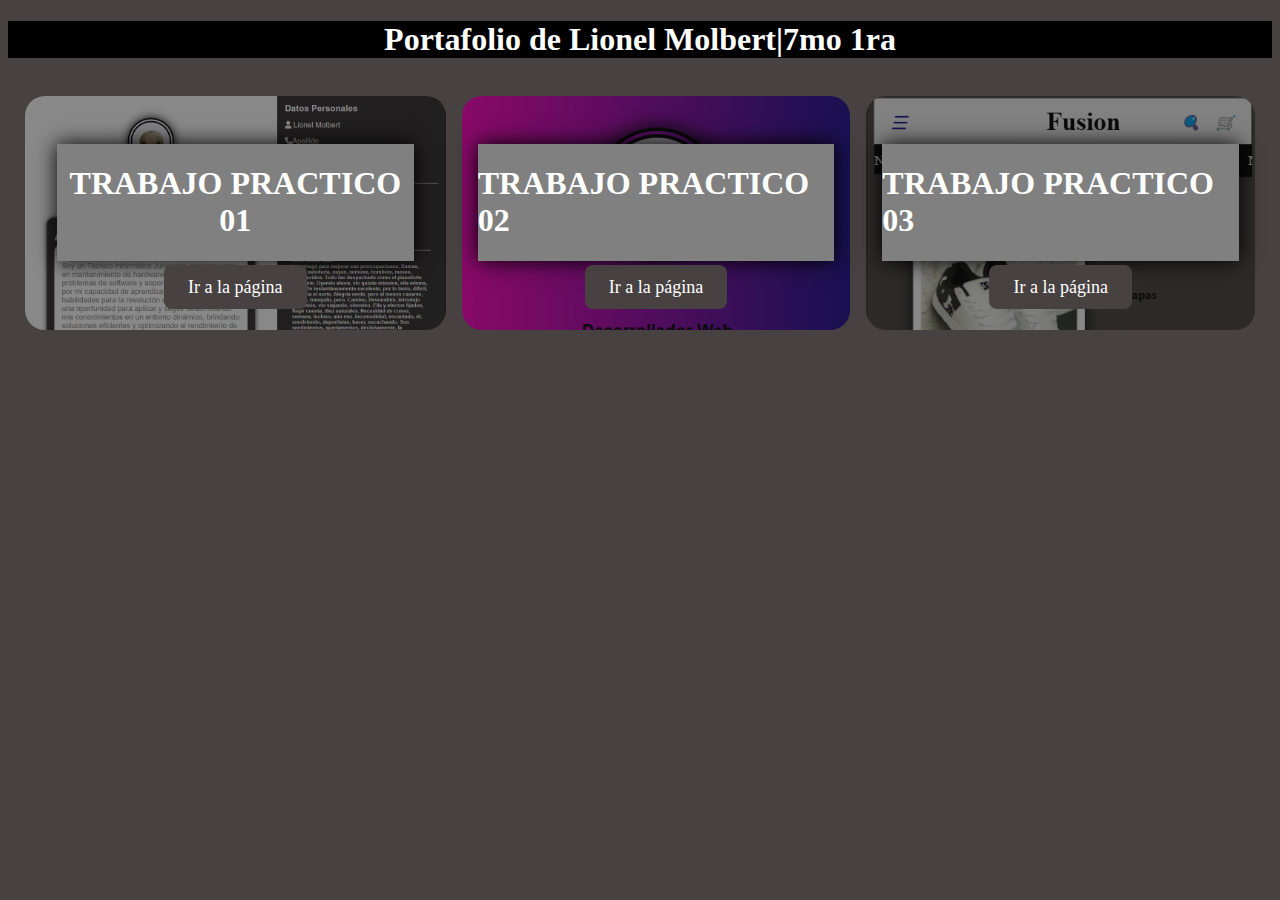
<file: index.html>
<!DOCTYPE html>
<html lang="en">
<head>
    <meta charset="UTF-8">
    <meta name="viewport" content="width=device-width, initial-scale=1.0">
    <link rel="stylesheet" href="styles.css">

    <title>Portafolio chaza</title>
</head>
<body>
    <header>
        <h1>Portafolio de Lionel Molbert|7mo 1ra </h1>
    </header>
    <main>
        <section class="perfil">
            <div class="foto">
              <h1>TRABAJO PRACTICO 01</h1>
            </div>
            <div class="datos">
                <a href="./tp00/index.html" class="boton">Ir a la página</a>
            </div>

        </section>
        <section class="redes">
            <div class="foto">
                <h1>TRABAJO PRACTICO 02</h1>
            </div>
            <div class="datos">
                <a href="./tp01/tarjeta.html" class="boton">Ir a la página</a>
            </div>
        </section>
        <section class="redes1">
            <div class="foto">
                <h1>TRABAJO PRACTICO 03</h1>
            </div>
            <div class="datos">
                <a href="./tp02/index.html" class="boton">Ir a la página</a>
            </div>
        </section>
  
            
        </section> 
    </main>
</body>
</html>
</file>
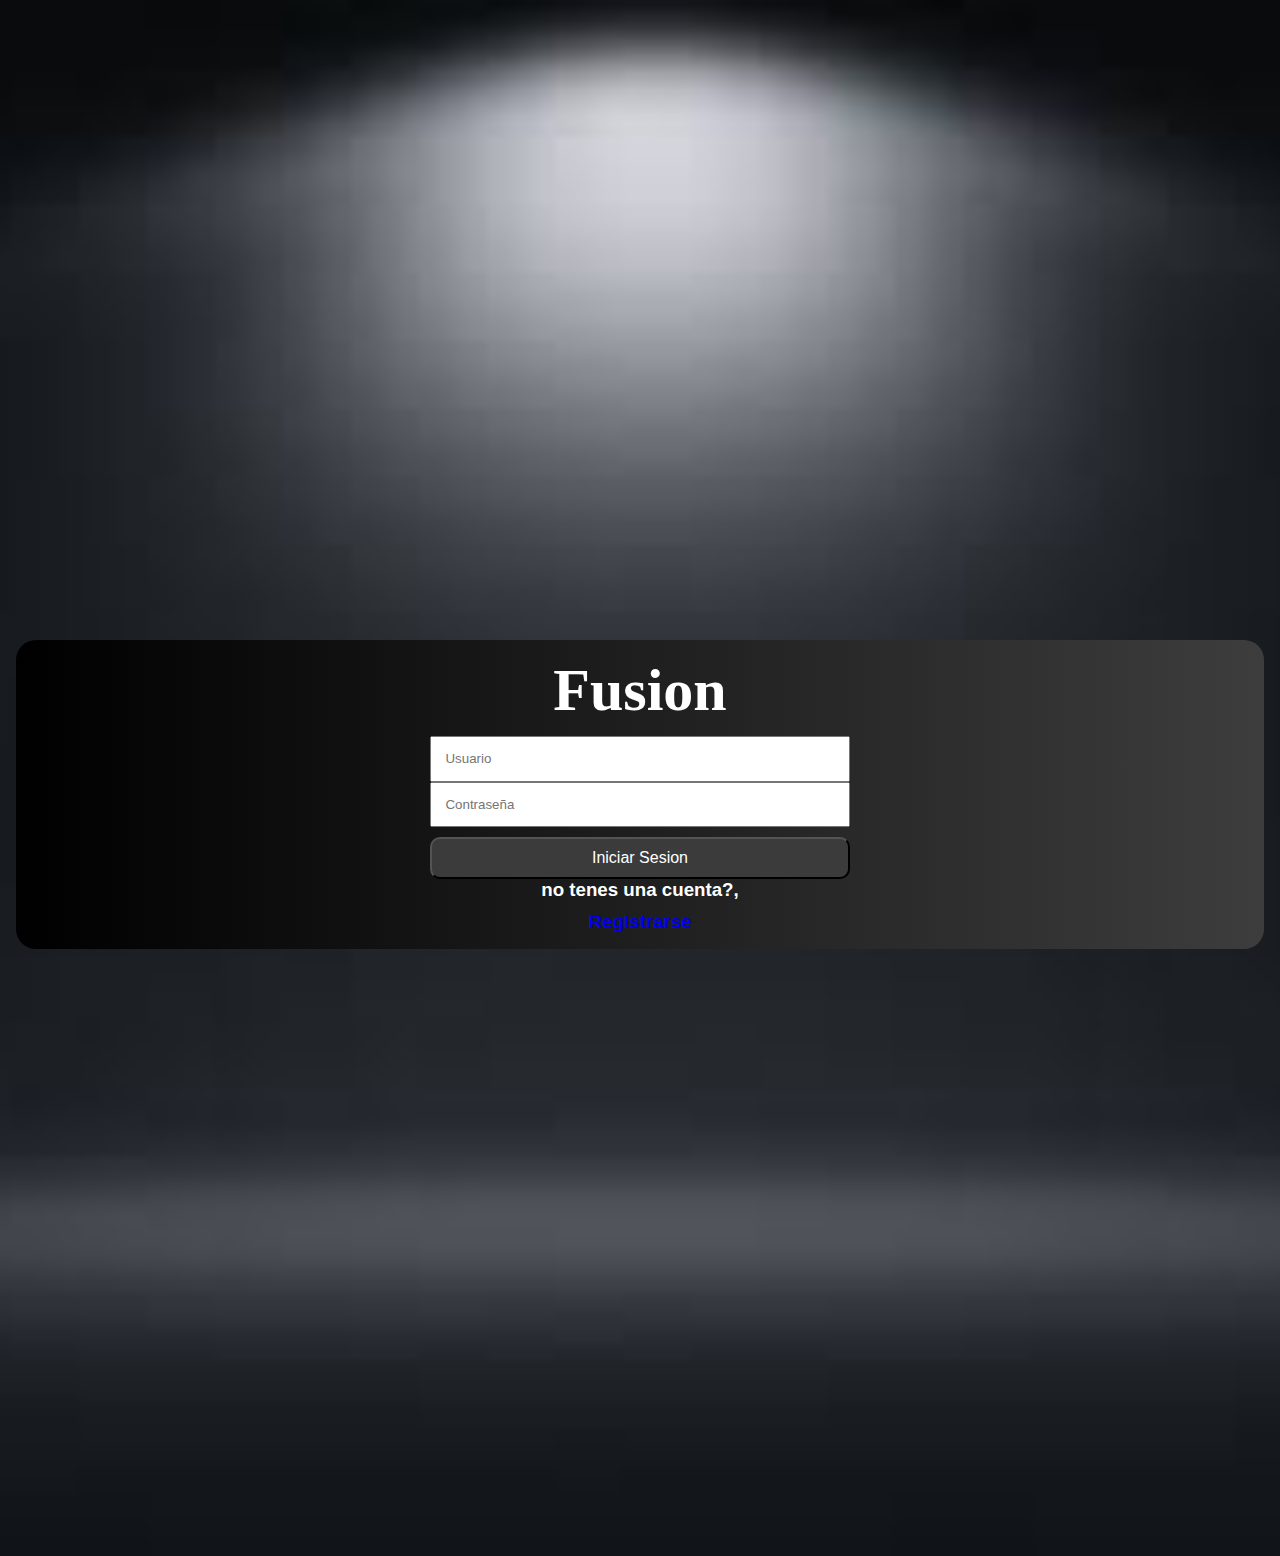
<file: tp02/index.html>
<!DOCTYPE html>
<html lang="en">
<head>
    <meta charset="UTF-8">
    <meta name="viewport" content="width=device-width, initial-scale=1.0">
    <link rel="stylesheet" href="./styles.css">
    <title>login</title>
</head>
<body>
    
    <section class="perfil">
        <div class="h1">
            <h1>Fusion</h1>
        </div>
        <div>
        <input class="usuario" placeholder="Usuario">
        <input type="password"class="contraseña" placeholder="Contraseña">
        <a href="./marketplace.html">
        <button class="iniciar">Iniciar Sesion</button>
        </a>
        <h3>no tenes una cuenta?,<a href="./registrarse.html">Registrarse</a></h3>
        </div>
    </section>
</body>
</html>
</file>
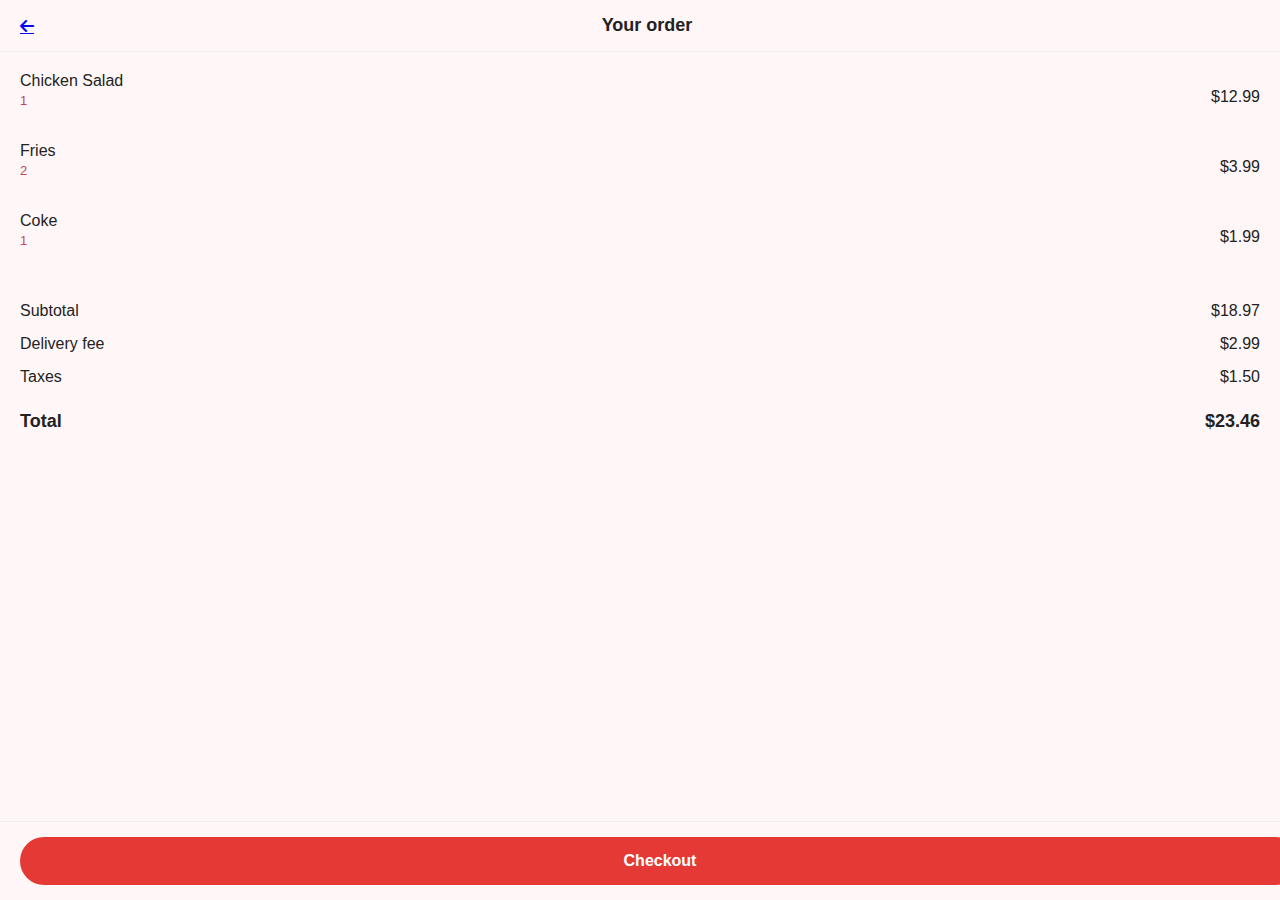
<file: prueba07/carrito.html>
<!DOCTYPE html>
<html lang="en">
<head>
  <meta charset="UTF-8" />
  <meta name="viewport" content="width=device-width, initial-scale=1.0"/>
  <title>Your Order</title>
  <link rel="stylesheet" href="https://cdnjs.cloudflare.com/ajax/libs/font-awesome/6.7.2/css/all.min.css" crossorigin="anonymous" referrerpolicy="no-referrer"/>
  <link rel="stylesheet" href="carrito.css" />
</head>
<body>


  <header class="top-bar">
    <a href="italianplace.html"<i class="fa fa-arrow-left"></i></a>
    <h1>Your order</h1>
  </header>


  <div class="order-list">
    <div class="order-item">
      <div>
        <p class="item-name">Chicken Salad</p>
        <p class="item-qty">1</p>
      </div>
      <p class="item-price">$12.99</p>
    </div>

    <div class="order-item">
      <div>
        <p class="item-name">Fries</p>
        <p class="item-qty">2</p>
      </div>
      <p class="item-price">$3.99</p>
    </div>

    <div class="order-item">
      <div>
        <p class="item-name">Coke</p>
        <p class="item-qty">1</p>
      </div>
      <p class="item-price">$1.99</p>
    </div>
  </div>

 
  <div class="totals">
    <div class="line">
      <span>Subtotal</span>
      <span>$18.97</span>
    </div>
    <div class="line">
      <span>Delivery fee</span>
      <span>$2.99</span>
    </div>
    <div class="line">
      <span>Taxes</span>
      <span>$1.50</span>
    </div>
    <div class="line total">
      <span>Total</span>
      <span>$23.46</span>
    </div>
  </div>

  <div class="checkout-container">
    <button class="checkout-btn">Checkout</button>
  </div>

</body>
</html>
</file>
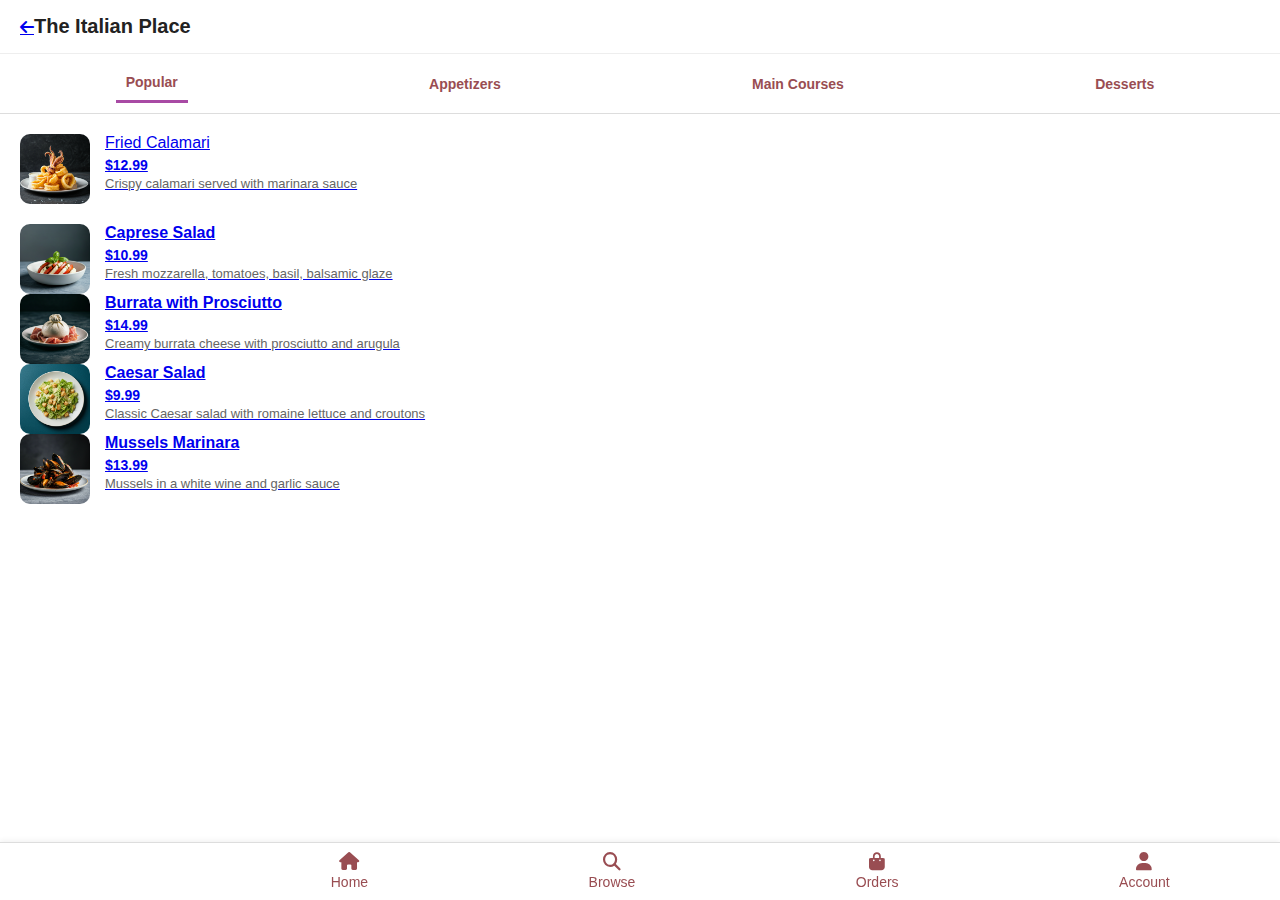
<file: prueba07/italianplace.html>
<!DOCTYPE html>
<html lang="en">
<head>
  <meta charset="UTF-8" />
  <meta name="viewport" content="width=device-width, initial-scale=1.0"/>
  <title>The Italian Place</title>
  <link rel="stylesheet" href="https://cdnjs.cloudflare.com/ajax/libs/font-awesome/6.7.2/css/all.min.css" crossorigin="anonymous" referrerpolicy="no-referrer"/>
  <link rel="stylesheet" href="styles.css" />
</head>
<body>


  <header class="top-bar">
    <a href="index.html"<i class="fa fa-arrow-left"></i></a>
    <h1 class="titulo">The Italian Place</h1>
  </header>


  <div class="tabs">
    <button class="tab active">Popular</button>
    <button class="tab">Appetizers</button>
    <button class="tab">Main Courses</button>
    <button class="tab">Desserts</button>
  </div>

 
  <div class="menu-list">
    <div class="menu-item">
      <img src="./img/calamari.png" alt="Fried Calamari">
      <div>
        <a href="carrito.html"<h4>Fried Calamari</h4>
        <p class="price">$12.99</p>
        <p class="desc">Crispy calamari served with marinara sauce</p>
      </div>
    </div>

    <div class="menu-item">
      <img src="./img/caprese.png   " alt="Caprese Salad">
      <div>
        <h4>Caprese Salad</h4>
        <p class="price">$10.99</p>
        <p class="desc">Fresh mozzarella, tomatoes, basil, balsamic glaze</p>
      </div>
    </div>

    <div class="menu-item">
      <img src="./img/burrata.png" alt="Burrata with Prosciutto">
      <div>
        <h4>Burrata with Prosciutto</h4>
        <p class="price">$14.99</p>
        <p class="desc">Creamy burrata cheese with prosciutto and arugula</p>
      </div>
    </div>

    <div class="menu-item">
      <img src="./img/caesar.png" alt="Caesar Salad">
      <div>
        <h4>Caesar Salad</h4>
        <p class="price">$9.99</p>
        <p class="desc">Classic Caesar salad with romaine lettuce and croutons</p>
      </div>
    </div>

    <div class="menu-item">
      <img src="./img/mussels.png" alt="Mussels Marinara">
      <div>
        <h4>Mussels Marinara</h4>
        <p class="price">$13.99</p>
        <p class="desc">Mussels in a white wine and garlic sauce</p>
      </div>
    </div>
  </div>

  <nav class="footer-nav">
    <a href="#"><i class="fa fa-home"></i><span>Home</span></a>
    <a href="#"><i class="fa fa-search"></i><span>Browse</span></a>
    <a href="#"><i class="fa fa-shopping-bag"></i><span>Orders</span></a>
    <a href="#"><i class="fa fa-user"></i><span>Account</span></a>
  </nav>

</body>
</html>
</file>
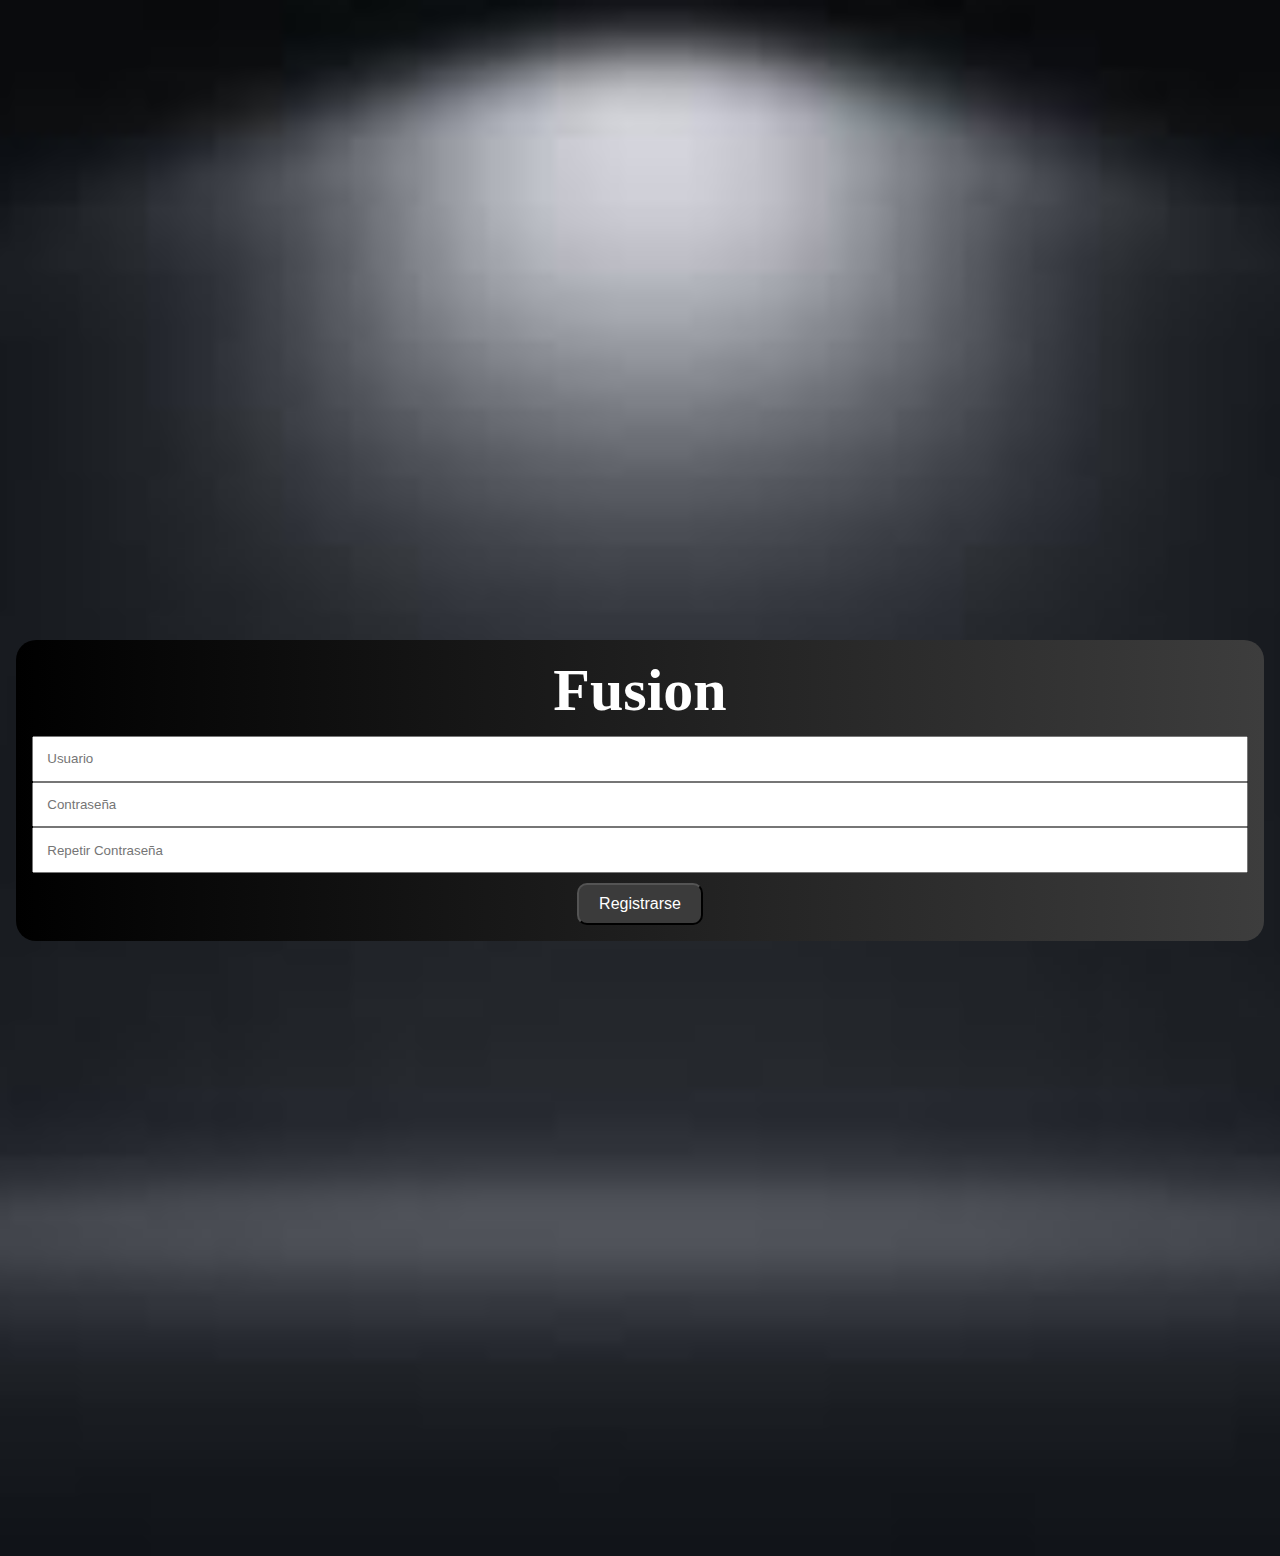
<file: tp02/registrarse.html>
<!DOCTYPE html>
<html lang="en">
<head>
    <meta charset="UTF-8">
    <meta name="viewport" content="width=device-width, initial-scale=1.0">
    <link rel="stylesheet" href="./styles.css">
    <title>login</title>
</head>
<body>

    <section class="perfil">
        <div class="h1">
            <h1>Fusion</h1>
        </div>
        <input class="usuario" placeholder="Usuario">
        <input type="password"class="contraseña" placeholder="Contraseña">
        <input type="password"class="contraseña" placeholder="Repetir Contraseña">
        <a href="./marketplace.html">
        <button class="iniciar">Registrarse</button>
        </a>
        
    </section>
</body>
</html>
</file>
<file: styles.css>
body{
    background-color: #484141;
}

header{
    text-align: center;
    background-color: black;
    color: white;
}
main{
    flex-direction: row;
    display: flex;
    padding: 1em;
    margin: 1px;
    gap: 1em;
}

.perfil{
       
        flex-direction: column;
        display: flex;
        gap: 1em;
        background: linear-gradient(to right, rgba(19, 19, 19, 0.5), rgba(18, 18, 18, 0.5)), url('./img/cv.jpg.png');
        background-position: unset  ;
        background-size: cover;
        width:30%;
        border-radius: 20px 20px 20px 20px;
        text-align: center;
        padding: 2em;
        place-items: center;    
        .foto{
            box-shadow: 0px 0px 20px 0px black ;
            background-color: gray;
            margin-top: 1em;
            overflow: hidden;
            display: flex;
            color: white;
            
            
            
        }  
    }
.perfil:hover {
        transform: scale(1.1); /* Aumenta el tamaño del elemento */
        background-color: #000000; /* Cambia el color de fondo */
}  
.redes:hover {
    transform: scale(1.1); /* Aumenta el tamaño del elemento */
    background-color: #000000; /* Cambia el color de fondo */
}  
    



img{
    width: 100%;
    height: 100%;
    object-fit: cover;
}

.redes{
    background: linear-gradient(to right, rgba(19, 19, 19, 0.5), rgba(18, 18, 18, 0.5)), url('./img/tarjeta.jpg.png');
    background-position: unset;
    background-size: cover;
    width: 30%;
    display: flex;
    flex-direction: column;
    align-items: center;
    justify-content: center;
    border-radius: 20px 20px 20px 20px;
    gap: 1em;
    padding: 1em;
    color: white;
    background-color: rgb(0, 0, 0);
    grid-template-columns: repeat(2,1fr);
    .foto{
        box-shadow: 0px 0px 20px 0px black ;
        background-color: gray;
        margin-top: 1em;
        overflow: hidden;
        display: flex;
        
        
        
    }
    
}
.boton {
    text-decoration: none;
    padding: 12px 24px;
    font-size: 18px;
    background-color: #484141;
    color: white;
    border: none;
    border-radius: 8px;
    cursor: pointer;
    transition: background-color 0.3s ease;
  }

  .boton:hover {
    background-color: #000000;
  }
  .redes1{
    background: linear-gradient(to right, rgba(19, 19, 19, 0.5), rgba(18, 18, 18, 0.5)), url('./img/mercado.jpg.png');
    background-position: unset;
    background-size: cover;
    width: 30%;
    display: flex;
    flex-direction: column;
    align-items: center;
    justify-content: center;
    border-radius: 20px 20px 20px 20px;
    gap: 1em;
    padding: 1em;
    color: white;
    background-color: rgb(0, 0, 0);
    grid-template-columns: repeat(2,1fr);
    .foto{
        box-shadow: 0px 0px 20px 0px black ;
        background-color: gray;
        margin-top: 1em;
        overflow: hidden;
        display: flex;
        
        
        
    }
    
}
</file>
<file: tp02/styles.css>
*{
   
    margin: 0px;/*para hacer espacios*/
    padding: 0px;/*espacio interno del elemento*/
    box-sizing: border-box;/*espacio en caja*/
    text-decoration: none;
    
}

body{
    background-image: url('./img/fonddo.jpg');
    background-size: cover;
    background-position: center;
    margin: 1em;
    margin-top: 50%;
    display: flex;
    flex-direction: column;
    gap: 1em;
    height: 100vh;
}
header{
    border-radius: 20px 20px 20px 20px;
    background-color: black;
    color: white;
    box-shadow: 0px 0px 20px 0px rgb(85, 84, 84) ;
    font-family: 'Gill Sans', 'Gill Sans MT', Calibri, 'Trebuchet MS', sans-serif;
    text-align: center;
}
h3{
    font-family: 'Gill Sans', 'Gill Sans MT', Calibri, 'Trebuchet MS', sans-serif;
    color: white;
    text-align: center;
}
.contraseña{
    width: 100%;
    padding: 1em;
}
.usuario{
    width: 100%;
    padding: 1em;
}

a {
    margin-top: 10px;
    border-radius: 50%;
    display: flex;
    justify-content: center; 
    align-items: center; 

  }
  
  button.iniciar {
    width: 120%;
    text-decoration: none;
    color: white;
    background-color: rgb(59, 59, 59);
    padding: 10px 20px;
    font-size: 16px; 
    border-radius: 10px 10px 10px 10px;
  }
  .perfil{
    color: white;
    font-family: 'Lucida Sans', 'Lucida Sans Regular', 'Lucida Grande', 'Lucida Sans Unicode', Geneva, Verdana, sans-serif;
    gap: 2em;
    width: 100%;
    background: linear-gradient(to right, #000000, #3d3d3d);
    border-radius: 20px 20px 20px 20px;
    text-align: center;
    padding: 1em;
    place-items: center;

    .h1{
        font-size: 30px;
        height: 80px;
        font-family: Cambria, Cochin, Georgia, Times, 'Times New Roman', serif;
    }  
   
}
</file>
<file: prueba07/carrito.css>
body {
    margin: 0;
    font-family: Arial, sans-serif;
    background-color: #fff7f7;
    color: #222;
  }
  

  .top-bar {
    display: flex;
    align-items: center;
    padding: 15px 20px;
    border-bottom: 1px solid #eee;
  }
  
  .top-bar i {
    font-size: 20px;
    color: #000;
    margin-right: 15px;
    cursor: pointer;
  }
  
  .top-bar h1 {
    font-size: 18px;
    margin: 0;
    flex-grow: 1;
    text-align: center;
    font-weight: 600;
  }
  
 
  .order-list {
    padding: 20px;
    display: flex;
    flex-direction: column;
    gap: 20px;
  }
  
  .order-item {
    display: flex;
    justify-content: space-between;
    align-items: flex-start;
  }
  
  .item-name {
    margin: 0;
    font-size: 16px;
    font-weight: 500;
  }
  
  .item-qty {
    margin: 3px 0 0;
    font-size: 13px;
    color: #c1445b;
  }
  
  .item-price {
    font-size: 16px;
    font-weight: 500;
  }
  
  
  .totals {
    padding: 0 20px 100px;
    display: flex;
    flex-direction: column;
    gap: 15px;
    margin-top: 20px;
  }
  
  .line {
    display: flex;
    justify-content: space-between;
    font-size: 16px;
  }
  
  .line.total {
    font-weight: bold;
    font-size: 18px;
    margin-top: 10px;
  }
  
 
  .checkout-container {
    position: fixed;
    bottom: 0;
    left: 0;
    width: 100%;
    background: #fff7f7;
    padding: 15px 20px;
    border-top: 1px solid #eee;
  }
  
  .checkout-btn {
    width: 100%;
    background-color: #e53935;
    color: white;
    font-size: 16px;
    padding: 15px;
    border: none;
    border-radius: 30px;
    cursor: pointer;
    font-weight: bold;
  }
</file>
<file: prueba07/styles.css>
body {
    margin: 0;
    font-family: Arial, sans-serif;
    background-color: #fff;
    color: #222;
  }
  
  
  .top-bar {
    text-decoration: none;
    display: flex;
    align-items: center;
    padding: 15px 20px;
    border-bottom: 1px solid #eee;
  }
  
  .top-bar i.fa-arrow-left {
    font-size: 20px;
    color: #000;
    margin-right: 15px;
    cursor: pointer;
  }
  
  .titulo {
    font-size: 20px;
    margin: 0;
    flex-grow: 1;
  }
  
  
  .tabs {
    display: flex;
    justify-content: space-around;
    padding: 10px 0;
    border-bottom: 1px solid #ddd;
  }
  
  .tab {
    background: none;
    border: none;
    font-size: 14px;
    padding: 10px;
    cursor: pointer;
    color: #994D52;
    font-weight: bold;
  }
  
  .tab.active {
    border-bottom: 3px solid #a84aa4;
  }
  

  .menu-list {
    padding: 20px;
    display: flex;
    flex-direction: column;
    gap: 20px;
  }
  
  .menu-item {
    text-decoration: none;
    display: flex;
    gap: 15px;
    align-items: flex-start;
  }
  
  .menu-item img {
    width: 70px;
    height: 70px;
    object-fit: cover;
    border-radius: 10px;
  }
  
  .menu-item h4 {
    margin: 0;
    font-size: 16px;
  }
  
  .menu-item .price {
    font-weight: bold;
    margin: 5px 0 0;
    font-size: 14px;
  }
  
  .menu-item .desc {
    margin: 3px 0 0;
    font-size: 13px;
    color: #666;
  }
  .footer-nav {
    position: fixed;
    bottom: 0;
    left: 0;
    width: 100%;
    background-color: #fff;
    border-top: 1px solid #ddd;
    display: flex;
    justify-content: space-around;
    padding: 10px 0;
    box-shadow: 0 -2px 5px rgba(0,0,0,0.05);
  }
  
  .footer-nav a {
    text-decoration: none;
    color: #994D52;
    font-size: 14px;
    display: flex;
    flex-direction: column;
    align-items: center;
  }
  
  .footer-nav a i {
    font-size: 18px;
    margin-bottom: 3px;
  }
</file>
